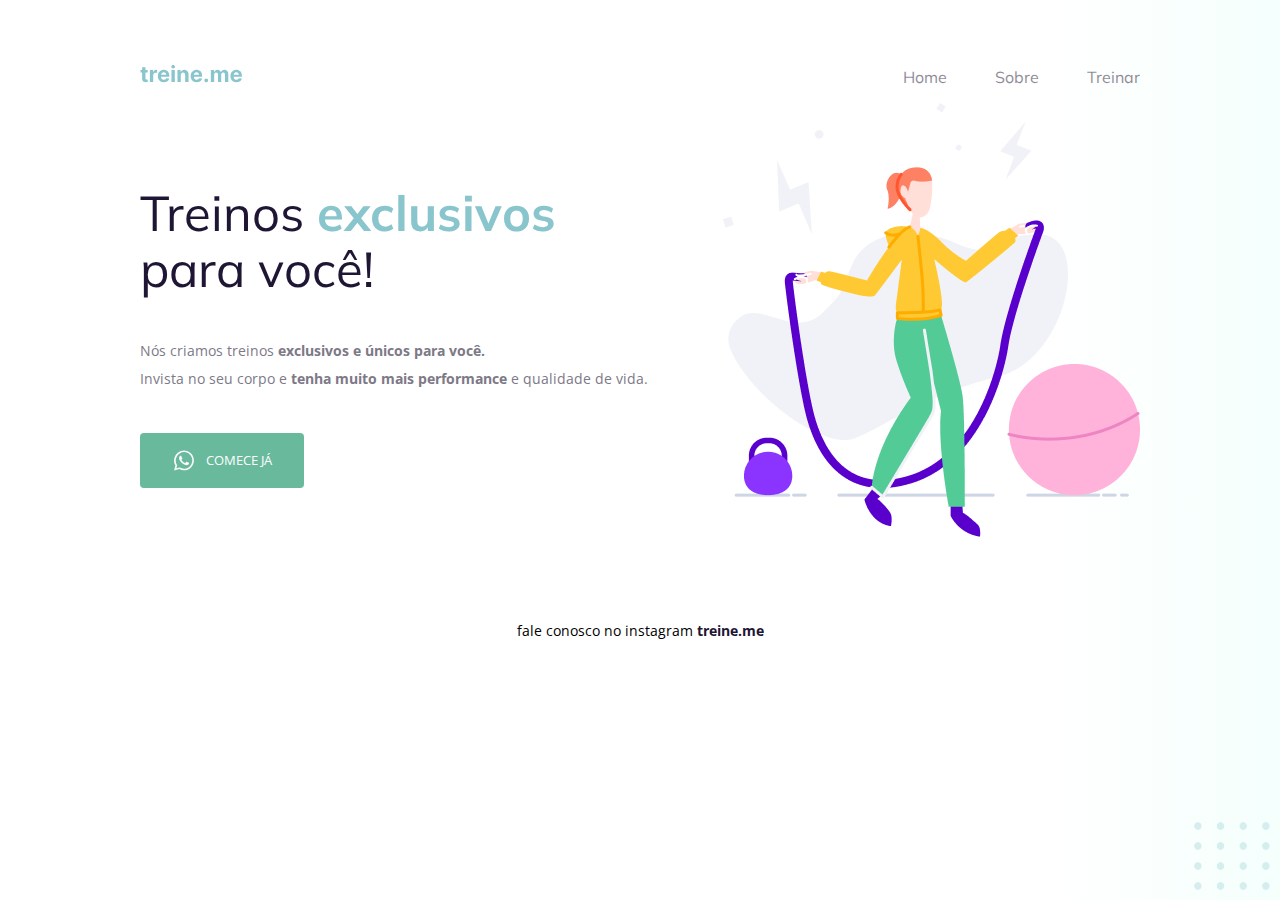
<file: projeto3/Código do desafio - Fase 02/index.html>
<!DOCTYPE html>
<html lang="pt-br">
  <head>
    <link rel="preconnect" href="https://fonts.googleapis.com">
    <link rel="preconnect" href="https://fonts.gstatic.com" crossorigin>

    <meta charset="UTF-8" />
    <meta name="viewport" content="width=device-width, initial-scale=1.0" />
    <title>Treine me</title>

    <link href="https://fonts.googleapis.com/css2?family=Mulish:wght@400;700&family=Open+Sans:wght@400;700&display=swap" rel="stylesheet">

    <link rel="stylesheet" href="style.css">

  </head>
  <body>
    <div class="page">
      <nav>
          <a id="logo" href="#">
            <img src="images/logo.svg" alt="Treine.me" />
          </a>
          <ul>

            <li><a href="#">Home</a></li>
            <li><a href="#">Sobre</a></li>
            <li><a href="#">Treinar</a></li>

          </ul>
      </nav>
      
      <main>

          <section class="text">
            <h1>Treinos <span>exclusivos</span> para você!</h1>


            <p>
              Nós criamos treinos <strong>exclusivos e únicos para você.</strong></br>
              Invista no seu corpo e <strong>tenha muito mais performance</strong> e qualidade de vida.
            </p>

            <button>
              <img src="images/whats.svg" alt="Ícone do whatsapp">
              Comece já  
            </button>

          </section>

          <img src="images/img.png" 
          alt="Desenho de uma mulher pulando corta numa academia.">
          

      </main>

      <footer>
          fale conosco no instagram <a href="https://instagram.com/treineme" target="_blank">treine.me</a>
      </footer>
    </div>

    <img id="balls" src="images/balls.svg" alt="Bolinhas decorativas verdes no canto inferior direito da página.">

  </body>
</html>
</file>
<file: projeto3/Código do desafio - Fase 02/style.css>
body {
    margin: 0;
  
    font-family: "Open Sans", sans-serif;
  
    background: linear-gradient(90deg, rgb(227, 255, 248, 0) 82.08%, rgb(227, 255, 248, 0.38) 100%);
  
    min-height: 100vh;
  }
  
  .page {
    width: 1000px;
    margin: 0 auto 0;
    padding-top: 65px;
  }
  
  nav {
    display: flex;
    justify-content: space-between;
    align-items: center;
    margin-bottom: 15px;
  }
  
  ul {
    display: flex;
    list-style: none;
    margin: 0;
    padding: 0;
    gap: 48px;
    font-family: "Mulish", sans-serif;
  }
  
  a {
    color: #1f1534;
    text-decoration: none;
  }
  
  ul li a {
      opacity: 0.5;
  }
  
  ul li a:hover {
    font-weight: bold;
    opacity: 1;
  }
  
  h1, ul {
    font-family: "Mulish", sans-serif;
  }

  main {
    display: flex;
    align-items: center;
    justify-content: space-between;
   }
  
  h1 {
    font-size: 49px;
    line-height: 56px;
    color: #1f1534;
    font-weight: normal;
    width: 490px;
  }
  
  h1 span {
    color: #89c5cc;
    font-weight: bold;
  }
  
  section p {
    font-size: 14px;
    line-height: 28px;
    color: #7d7987;
    margin: 40px 0;
  }
  
  button {
    color: white;
    text-transform: uppercase;
    font-family: "Open Sans", sans-serif;
    background: #69B99D;
    border: 0;
    padding: 15px 32px 15px;
    display: flex;
    align-items: center;
    justify-content: center;
    gap: 10px;
    border-radius: 4px;
    cursor: pointer;
  }
  
  button:hover {
      background: #4EA788;
  }
  
  footer {
    font-size: 14px;
    line-height: 28px;
    text-align: center;
    margin-top: 80px;
  }
  
  footer a {
    font-weight: bold;
  }
  
  #balls {
    position: fixed;
    bottom: 0;
    right: 0;
  }
</file>
